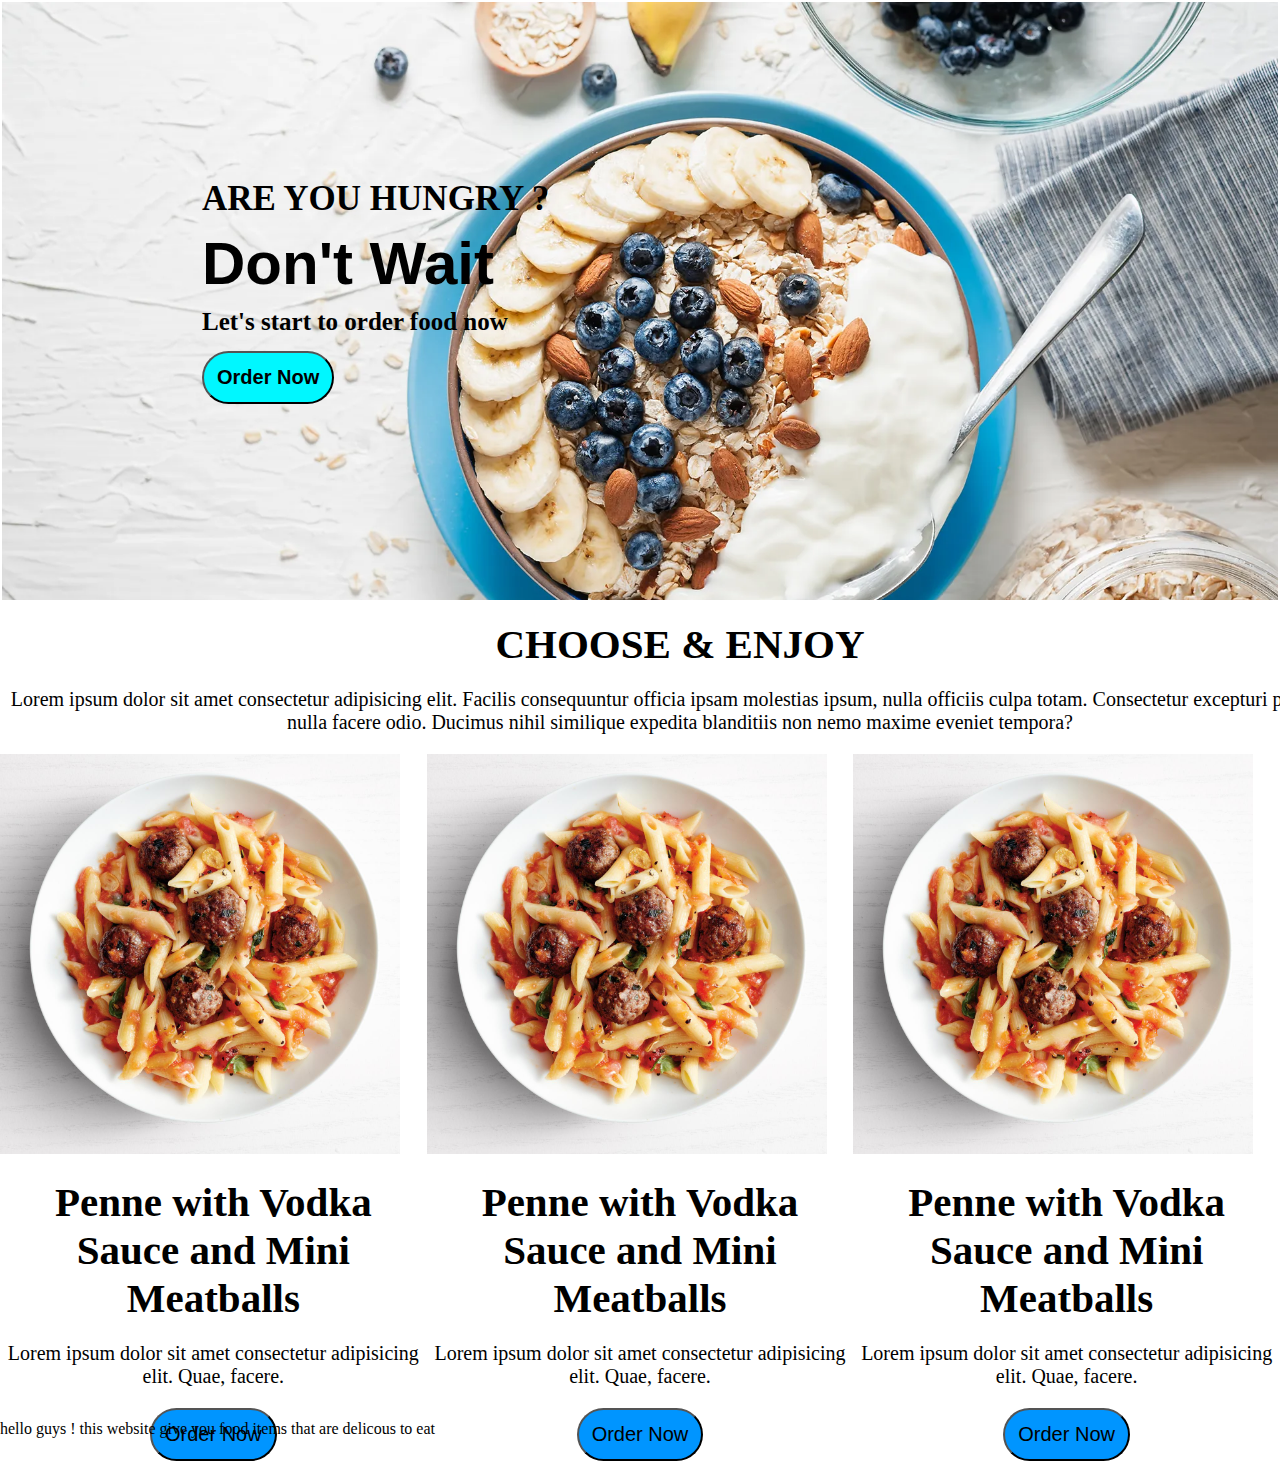
<file: index.html>
<!DOCTYPE html>
<html lang="en">

<head>
    <meta charset="UTF-8">
    <meta name="viewport" content="width=device-width, initial-scale=1.0">
    <title> tasty fast food items</title>
    <meta name="description" content=""Explore tasty fast food  items like burgers and fries at fastfood1033.netlify.app Order now!"  ">
    <meta itemprop="image" content="fastfood1033.netlify.app/img/food1.jpg">
    <meta property="og:url" content="fastfood1033.netlify.app">
    <link rel="stylesheet" href="style.css">
</head>

<body>

    <div class="container">

        <div id="header">
            <h2>ARE YOU HUNGRY ?</h2>
            <h1>Don't Wait</h1>
            <h3>Let's start to order food now</h3>
            <button><b>Order Now</b></button>
        </div>

        <div class="menu">
            <div class="head-para">
                <h1>CHOOSE & ENJOY</h1>
                <p>Lorem ipsum dolor sit amet consectetur adipisicing elit. Facilis consequuntur officia ipsam molestias
                    ipsum, nulla officiis culpa totam. Consectetur excepturi provident nulla facere odio. Ducimus nihil
                    similique expedita blanditiis non nemo maxime eveniet tempora?</p>
            </div>
            <div class="foodrow">
                <div class="food-1">
                    <img src="img/food2.jpeg" alt="food image  is loading">
                    <h1>Penne with Vodka Sauce and Mini Meatballs</h1>
                    <p>Lorem ipsum dolor sit amet consectetur adipisicing elit. Quae, facere.</p>
                   <div class="food-button"> <button>Order Now</button></div>
                </div>
                <div class="food-2">
                    <img src="img/food2.jpeg" alt="food image  is loading">
                    <h1>Penne with Vodka Sauce and Mini Meatballs</h1>
                    <p>Lorem ipsum dolor sit amet consectetur adipisicing elit. Quae, facere.</p>
                   <div class="food-button"> <button>Order Now</button></div>
                </div>
                <div class="food-3">
                    <img src="img/food2.jpeg" alt="food image is loading">
                    <h1>Penne with Vodka Sauce and Mini Meatballs</h1>
                    <p>Lorem ipsum dolor sit amet consectetur adipisicing elit. Quae, facere.</p>
                   <div class="food-button"> <button>Order Now</button></div>
                </div>
            </div>
        </div>
    </div>
    <p>hello guys ! this website give you food items that are delicous to eat</p>
</body>
</html>
</file>
<file: style.css>
*{
    margin: 0;
    padding: 0;
    box-sizing: border-box;
}

#header{
    width: auto;
    height: 600px;
    margin: 0 auto;
    background-image: url('img/oatmeal.jpg');
    border: 2px solid transparent;
    background-repeat: no-repeat;
    background-size: cover;
}

#header h1,h2,h3{
    text-align: left;
    margin-left: 200px;
    margin-top: 177px;
}

#header h1{
    font-size: 60px;
    font-family:sans-serif;
    margin-top: 10px;
    margin-left: 200px;
}
#header h2{
    font-size: 35px;
}
#header h3{
    font-size: 25px;
    margin-top: 10px;
    margin-left: 200px;
}

#header button {
    float: left;
    margin-left: 200px;
    margin-top: 15px;
    background-color: rgb(0, 247, 255);
    font-size: 20px;
    padding: 13px;
    border-radius: 40px;
}

.menu{
    width: auto;
    height: 800px;
}

.head-para{
    width: 1360px;
    margin: 0 auto;
}

.menu h1 {
    text-align: center;
    font-size: 41px;
    margin: 20px 0;
}
.menu p {
    text-align: center;
    font-size: 20px;
    margin: 20px 0;
}

.foodrow{
    width: auto;
    height: 686px;

}

.food-1{
    width: calc((100%)/3);
    height: 550px;
    float: left;
}
.food-2{
    width: calc((100%)/3);
    height: 500px;
    float: left;
}
.food-3{
    width: calc((100%)/3);
    height: 400px;
    float: left;
}

.food-1 img{
    width: 400px;
}
.food-2 img{
    width: 400px;
}
.food-3 img{
    width: 400px;
}

.food-button {
    text-align: center;
}

.food-button button{
    background-color: rgb(0, 149, 255);
    font-size: 20px;
    padding: 13px;
    border-radius: 40px;
}
</file>
